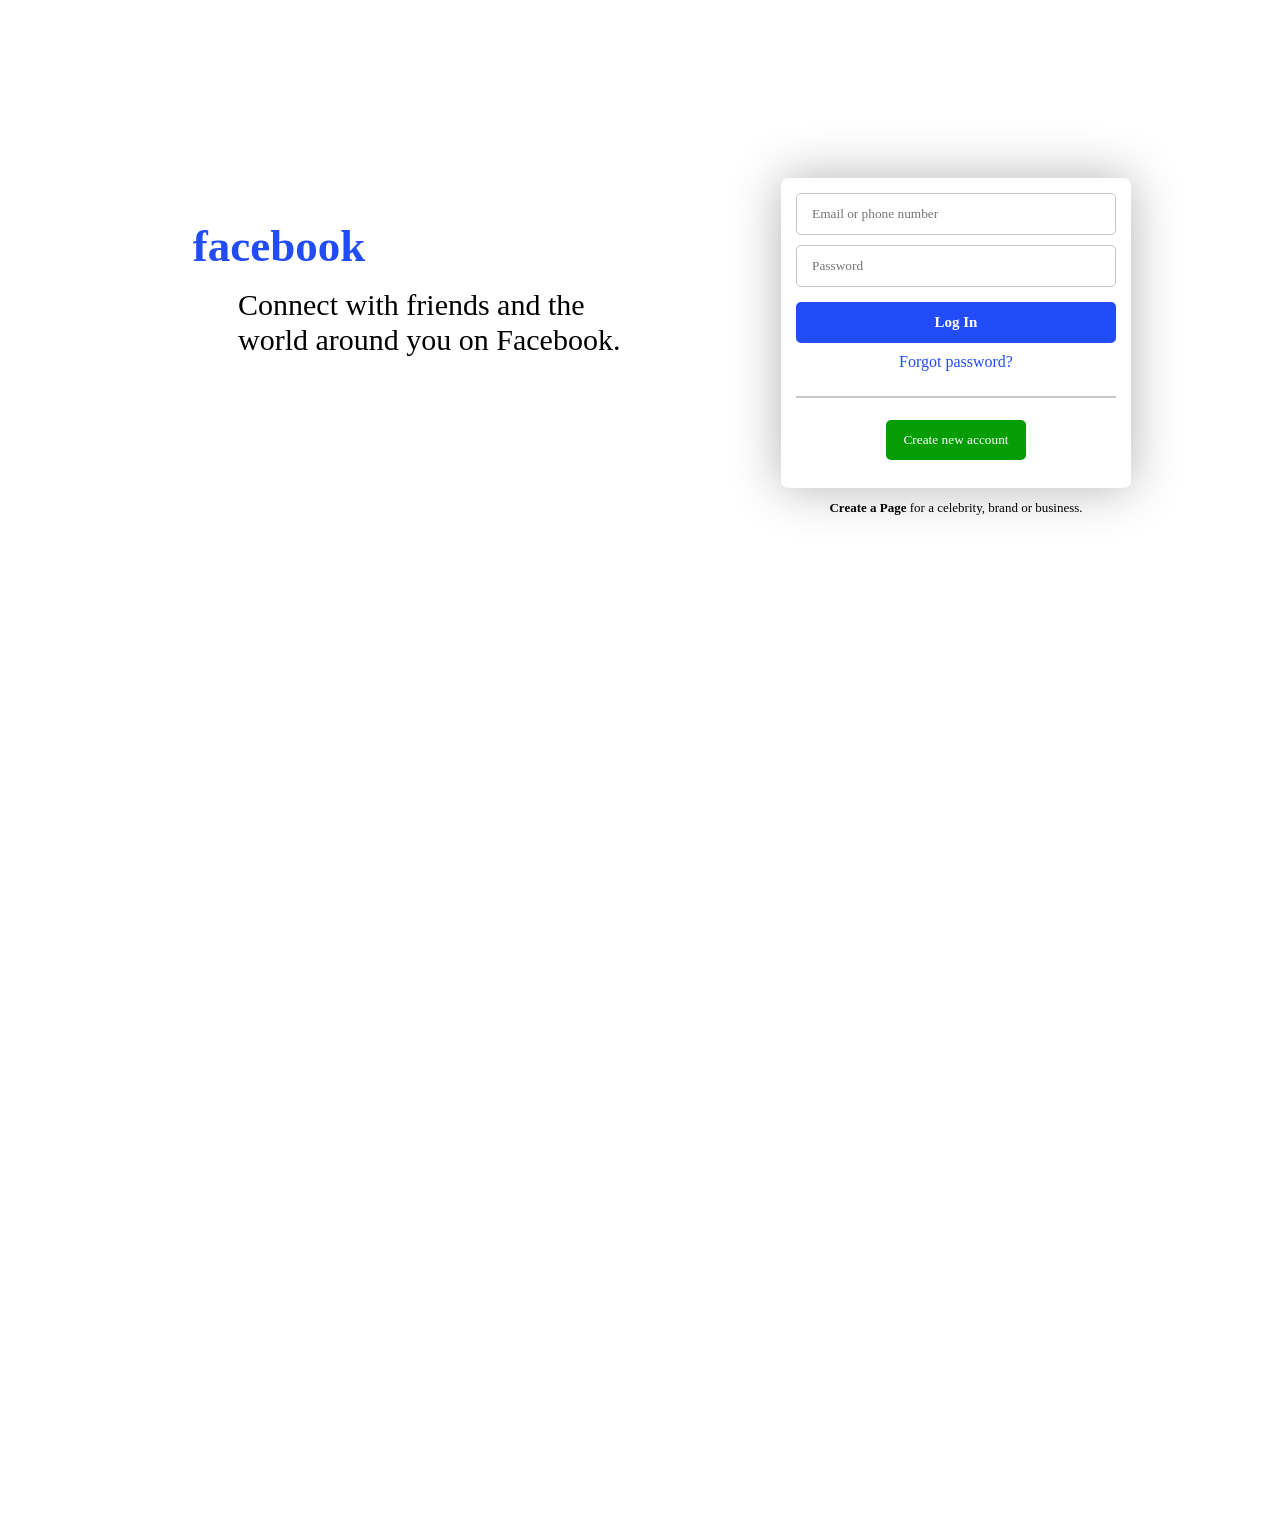
<file: index.html>
<!DOCTYPE html>
<html>
  <head>
    <title>facebook-clone</title>
    <link rel="stylesheet" href="facebook-styles/general.css">
    <link rel="stylesheet" href="facebook-styles/login.css">
  </head>
  <body>
    <!--login page-->
    <div class="login-div">
      <div class="login-text-div">
        <h1>facebook</h1>
        <p>Connect with friends and the world around you on Facebook&#46;</p>
      </div>
      <div class="login-form-div">
        <div class="actual-login-form">
          <input class="email" type="text" placeholder="Email or phone number">
          <input  class="password" type="text" placeholder="Password">
          <button class="login-button">Log In</button>
          <p class="forgot-pass">Forgot password?</p>
          <div class="line"></div>
          <button class="new-account">Create new account</button>
          <p class="end-text"><span class="et">Create a Page</span> for a celebrity, brand or business&#46;</p>
        </div>
      </div>
    </div>
    
  </body>
</html>
</file>
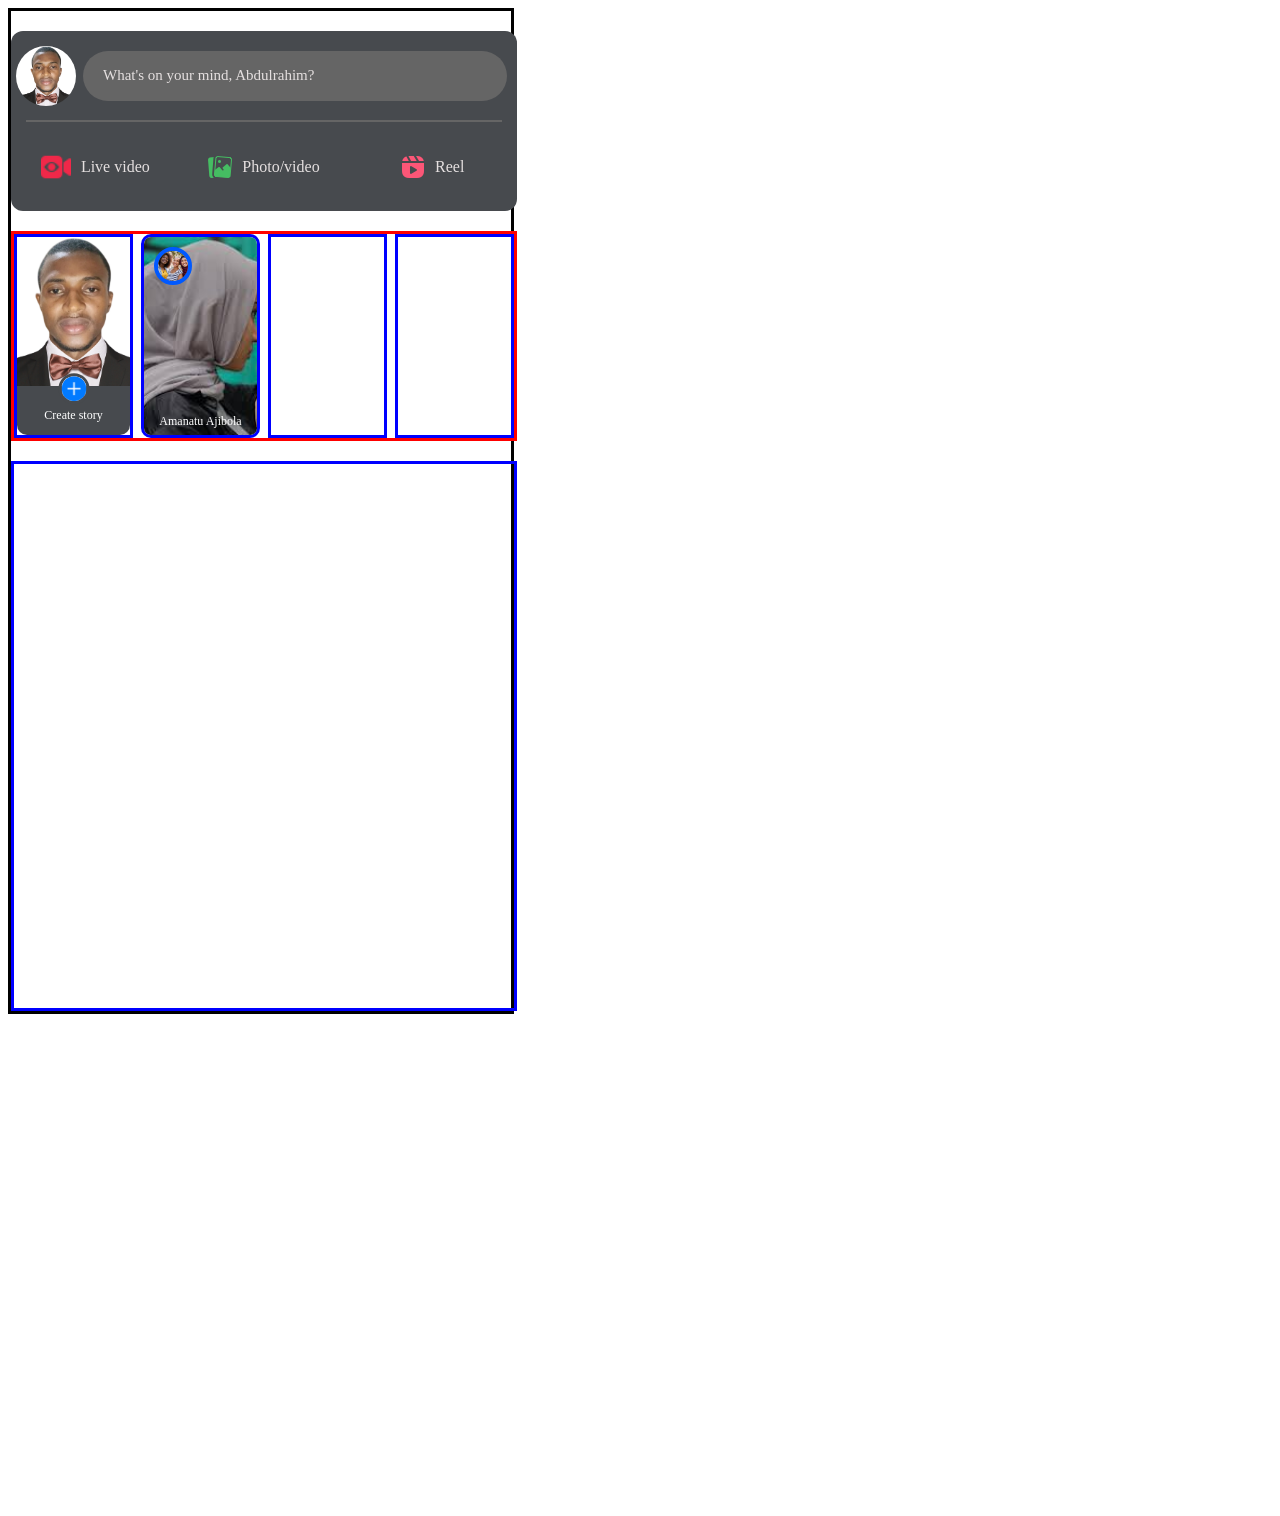
<file: facebook-main-page.html>
<!DOCTYPE html>
<html>
  <head>
    <title>facebook-main-page</title>
    <link rel="stylesheet" href="facebook-styles/general.css">
    <link rel="stylesheet" href="facebook-styles/middle-page.css">
  </head>
  <body>
    <div class="middle-page-div">
      
      <!--The posting section of the feed-->
      
      <div class="post-div">
        <div class="post-text-div">
          <div class="post-profile-div">
            <img class="post-picture" src="profile-picture/pp.png">
          </div>
          <div class="text-div">
            <input class="post-text" type="text" placeholder="What's on your mind, Abdulrahim?">
          </div>
        </div>
        <div class="separator"></div>
        <div class="media-div">
          <div class="live-video-div">
            <img class="live-video-icon" src="icons/live-video.png">
            <p class="live-video-text">Live video</p>
          </div>
          <div class="photo-video-div">
            <img class="photo-video-icon" src="icons/photo-video.png">
            <p class="photo-video-text">Photo&#47;video</p>
          </div>
          <div class="reel-div">
            <img class="reel-icon" src="icons/reel.png">
            <p class="reel-text">Reel</p>
          </div>
        </div>
      </div>

      <!--The story section-->
        
      <div class="all-story-div">

        <!--my story div-->
        <div class="my-story-div">
          <div class="story-picture-div">
            <img class="story-picture" src="profile-picture/pp.png">
          </div>
          <div class="story-plus-div">
            <img class="plus-icon" src="icons/story-icon3.png">
          </div>
          <div class="create-story-text-div">
            <span class="create-story-text">Create story</span>
          </div>
        </div>

        <!--story2 div-->
        <div class="story2-div">
          <img class="story2-picture" src="profile-picture/pp2.jpg">
          <div class="story2-profile-picture-div">
            <img class="story2-profile-picture" src="profile-picture/pp9.jpg">
          </div>
          <div class="story2-profile-name-div">
            <span class="story2-profile-name">Amanatu Ajibola</span>
          </div>
        </div>
        <div class="story3-div"></div>
        <div class="story4-div"></div>
      </div>
      
      <div class="feed-div"></div>
    </div>    
  </body>
</html>
</file>
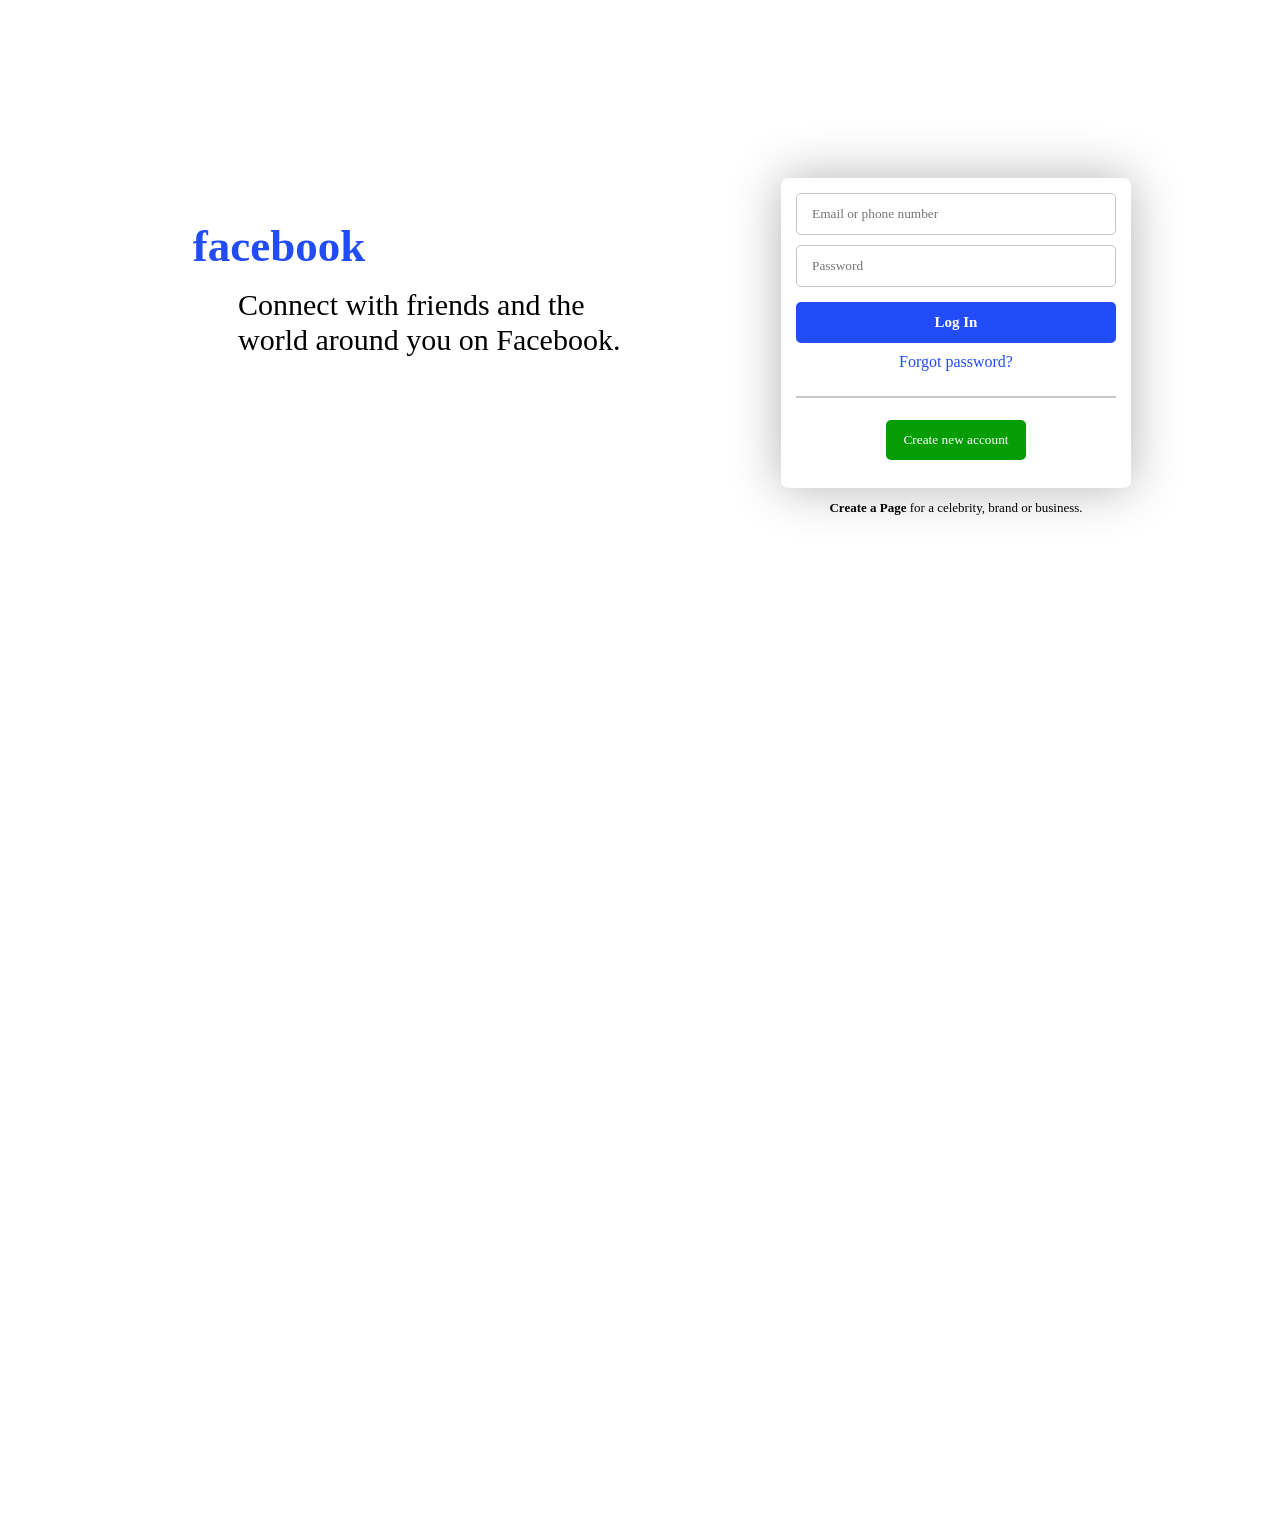
<file: facebook.html>
<!DOCTYPE html>
<html>
  <head>
    <title>facebook-clone</title>
    <link rel="stylesheet" href="facebook-styles/general.css">
    <link rel="stylesheet" href="facebook-styles/login.css">
  </head>
  <body>
    <!--login page-->
    <div class="login-div">
      <div class="login-text-div">
        <h1>facebook</h1>
        <p>Connect with friends and the world around you on Facebook&#46;</p>
      </div>
      <div class="login-form-div">
        <div class="actual-login-form">
          <input class="email" type="text" placeholder="Email or phone number">
          <input  class="password" type="text" placeholder="Password">
          <button class="login-button">Log In</button>
          <p class="forgot-pass">Forgot password?</p>
          <div class="line"></div>
          <button class="new-account">Create new account</button>
          <p class="end-text"><span class="et">Create a Page</span> for a celebrity, brand or business&#46;</p>
        </div>
      </div>
    </div>
    
  </body>
</html>
</file>
<file: facebook-styles/general.css>
body{
  height: 1500px;
}

h1{
  font-family: Segoe UI;
  padding: 0;
  margin: 0;
}

p{
  font-family: Segoe UI;
  padding: 0;
  margin: 0;
}

span{
  font-family: Segoe UI;
}

button{
  font-family: Segoe UI;
}

input{
  font-family: Segoe UI;
  padding: 0;
  margin: 0;
}
</file>
<file: facebook-styles/login.css>
.login-div{
  display: flex;
  flex-direction: row;
}

.login-text-div{
  display: flex;
  flex-direction: column;
  flex: 1;
  justify-content: center;
  align-items: center;
  height: 650px;
}

.login-text-div h1{
  color: rgb(33, 76, 248);
  font-family: Tahoma;
  font-size: 45px;
  margin-left: -90px;
  margin-top: -90px;
}

.login-text-div p{
  margin-left: 230px;
  font-size: 30px;
  margin-top: 15px;
  line-height: 35px;
}

.login-form-div{
  display: flex;
  flex: 1;
  justify-content: center;
  align-items: center;
}

.actual-login-form{
  display: flex;
  flex-direction: column;
  gap: 10px;
  box-shadow: 0px 0px 50px rgba(0, 0, 0, 0.3);
  border-radius: 7px;
  width: 320px;
  height: 280px;
  padding: 15px 15px;
}

.email, .password{
  padding: 12px 15px;
  font-weight: 400;
  border-radius: 5px;
  border: 1px solid rgb(201, 199, 199);
  box-shadow: inset 1px 2px 3px rgba(0, 0, 0, 0.0.5);
}

.login-button{
  padding: 12px;
  margin-top: 5px;
  background-color: rgb(33, 76, 248);
  border: none;
  color: white;
  font-size: 15px;
  font-weight: bold;
  border-radius: 5px;
}

.forgot-pass{
  color: rgb(33, 76, 248);
  text-align: center;
  font-weight: 500;
}

.line{
  border: 1px solid rgb(201, 199, 199);
  margin-top: 15px;
}

.new-account{
  background-color: rgb(4, 158, 4);
  color: white;
  font-weight: 500;
  border: none;
  padding: 12px 5px;
  margin: 12px 90px;
  border-radius: 5px;
}

.end-text{
  font-size: 13px;
  margin-top: 18px;
  text-align: center;
}

.et{
  font-weight: bold;
}
</file>
<file: facebook-styles/middle-page.css>
.middle-page-div{
  border: solid;
  height: 1000px;
  width: 500px;
  display: grid;
  grid-template-rows: 200px 210px 1fr;
  gap: 20px;
}

/*Facebook post section for text, live, photo, reel*/

.post-div{
  margin-top: 20px;
  border-radius: 12px;
  background-color: rgb(71, 74, 78);
  display: flex;
  flex-direction: column;
}

.post-text-div{
  flex: 1;
  display: flex;
}

.post-profile-div{
  width: 70px;
  display: flex;
  justify-content: center;
  align-items: center;
}

.post-picture{
  width: 60px;
  border-radius: 30px;
}

.post-picture:hover{
  opacity: 0.8;
  cursor: pointer;
}

.text-div{
  display: flex;
  flex: 1;
  align-items: center;
}

.post-text{
  flex: 1;
  margin: 10px 10px;
  margin-left: 2px;
  width: 60px;
  height: 50px;
  border: none;
  border-radius: 55px;
  padding-left: 20px;
  font-size: 15px;
  background-color: rgb(101, 101, 101);
  transition: background-color 0.15s, opacity 0.15s;
}

.post-text:hover{
  opacity: 0.9;
  background-color: rgb(127, 127, 127);
  cursor: pointer;
}

.post-text::placeholder{
  color: rgb(229, 224, 224);
}

.separator{
  border: 1px solid;
  border-color: rgb(101, 101, 101);
  margin: 0 15px;
}

.media-div{
  flex: 1;
  display: flex;
  flex-direction: row;
}

.live-video-div,
.photo-video-div,
.reel-div{
  flex: 1;
  display: flex;
  justify-content: center;
  align-items: center;
  margin: 25px 10px;
}

.live-video-div:hover,
.photo-video-div:hover,
.reel-div:hover{
  background-color: rgb(101, 101, 101);
  border-radius: 10px;
  cursor: pointer;
}

.live-video-icon{
  width: 30px;
  height: 30px;
}

.live-video-text,
.photo-video-text,
.reel-text{
  color: rgb(229, 224, 224);
  padding-left: 10px;
}

/*Facebook story section*/

.all-story-div{
  border: solid;
  border-color: red;
  width: 500px;
  display: flex;
  flex-direction: row;
  gap: 8px;
}

.my-story-div,
.story2-div,
.story3-div,
.story4-div{
  border: solid;
  border-color: blue;
  flex: 1;
}

/*my story section*/

.my-story-div{
  display: flex;
  flex-direction: column;
  position: relative;
  cursor: pointer;
}

.story-picture-div{
  flex: 3;
  position: relative;
  overflow: hidden; 
  border-radius: 10px 10px 0 0;
}

.story-picture-div img{
  width: 100%;
  height: 100%;
  object-fit: cover;
  border-top-left-radius: 10px;
  border-top-right-radius: 10px;
  transition: transform 0.3s ease-in-out;
}

.story-picture-div img:hover{
  transform: scale(1.05); /* Zooms in 5% */
}

.story-plus-div{
  position: absolute;
  border: solid;
  border-color: rgb(71, 74, 78);
  border-width: 3px;
  width: 25px;
  height: 25px;
  border-radius: 25px;
  top: 50%;
  left: 50%;
  transform: translate(-50%, 120%);
  z-index: 1;
}

.plus-icon{
  width: 100%;
  height: 100%;
  border-radius: 50%;
  object-fit: cover;
}

.create-story-text-div{
  flex: 1;
  background-color: rgb(71, 74, 78);
  object-fit: cover;
  border-bottom-left-radius: 10px;
  border-bottom-right-radius: 10px;
  position: relative;
  display: flex;
  justify-content: center;
  align-items: end;
}

.create-story-text{
  color: white;
  font-size: 12px;
  font-weight: 500;
  margin-bottom: 12px;
}

/*Story 2*/

.story2-div{
  cursor: pointer;
  position: relative;
  overflow: hidden;
  border-radius: 10px;
}

.story2-div img{
  width: 100%;
  height: 100%;
  object-fit: cover;
  transition: transform 0.3s ease-in-out;
}

.story2-div img:hover{
  transform: scale(1.05);
}

.story2-profile-picture-div{
  border: solid;
  border-color: rgb(0, 89, 255);
  width: 30px;
  height: 30px;
  border-radius: 30px;
  border-width: 4px;
  position: absolute;
  top: 10px;
  left: 10px;
}

.story2-profile-picture{
  width: 100%;
  height: 100%;
  border-radius: 50%;
  object-fit: cover;
}

.story2-profile-name-div{
  position: absolute;
  width: 100%;
  height: 30px;
  bottom: 0;
  text-align: center;
  line-height: 30px;
}

.story2-profile-name{
  color: white;
  font-size: 12px;
  font-weight: 500;
}

.feed-div{
  border: solid;
  border-color: blue;
}
</file>
